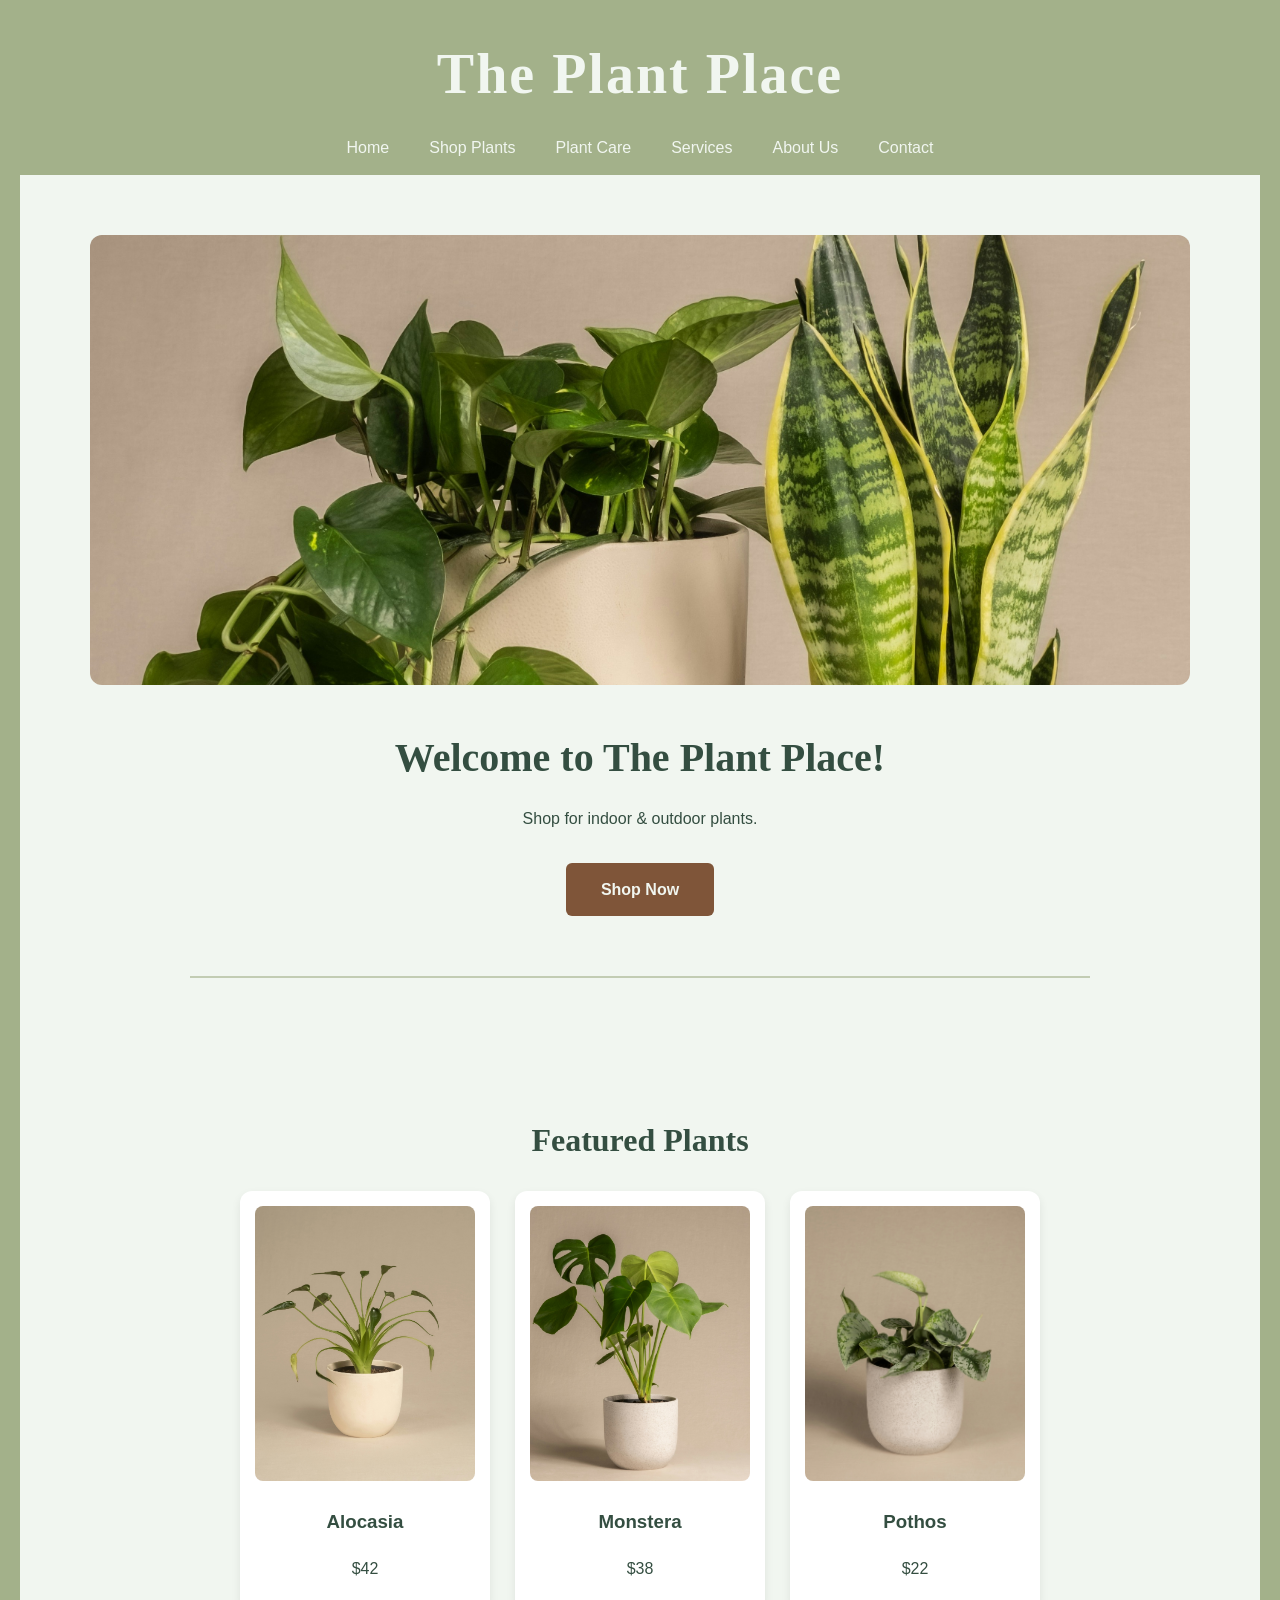
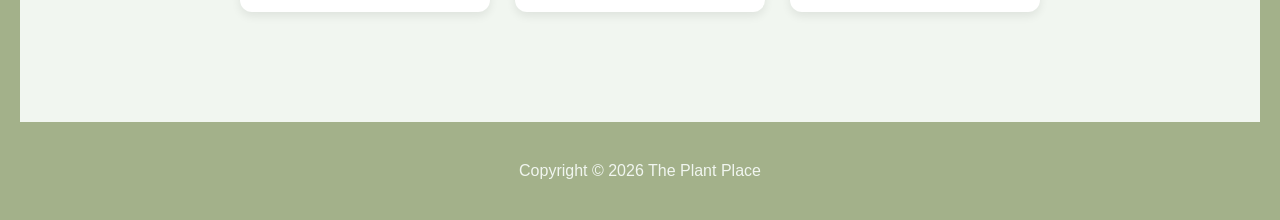
<file: index.html>
<!DOCTYPE html>
<html lang="en">
<head>
  <meta charset="UTF-8">
  <meta name="viewport" content="width=device-width, initial-scale=1.0">
  <title>The Plant Place | Home</title>
  <link rel="stylesheet" href="css/style.css">
</head>
<body>
  <header>
    <h1 class="site-title">The Plant Place</h1>
    <nav>
      <ul>
        <li><a href="index.html">Home</a></li>
        <li><a href="shop.html">Shop Plants</a></li>
        <li><a href="plant-care.html">Plant Care</a></li>
        <li><a href="services.html">Services</a></li>
        <li><a href="about.html">About Us</a></li>
        <li><a href="contact.html">Contact</a></li>
      </ul>
    </nav>
  </header>

  <main>
    <section class="hero">
      <img src="images/hero.jpg" alt="Hero Image" class="hero-img">
      <div class="hero-text">
        <h2>Welcome to The Plant Place!</h2>
        <p>Shop for indoor & outdoor plants.</p>
        <a href="shop.html" class="shop-button">Shop Now</a>
      </div>
    </section>

    <div class="divider"></div>

    <section class="featured">
      <h2>Featured Plants</h2>

      <div class="plant-gallery">

        <article>
          <img src="images/alocasia.jpg" alt="Alocasia">
          <h3>Alocasia</h3>
          <p>$42</p>
        </article>

        <article>
          <img src="images/monstera.jpg" alt="Monstera">
          <h3>Monstera</h3>
          <p>$38</p>
        </article>

        <article>
          <img src="images/pothos.jpg" alt="Pothos">
          <h3>Pothos</h3>
          <p>$22</p>
        </article>

      </div>
    </section>

  </main>

  <footer>
    <p>Copyright © 2026 The Plant Place</p>
  </footer>
</body>
</html>
</file>
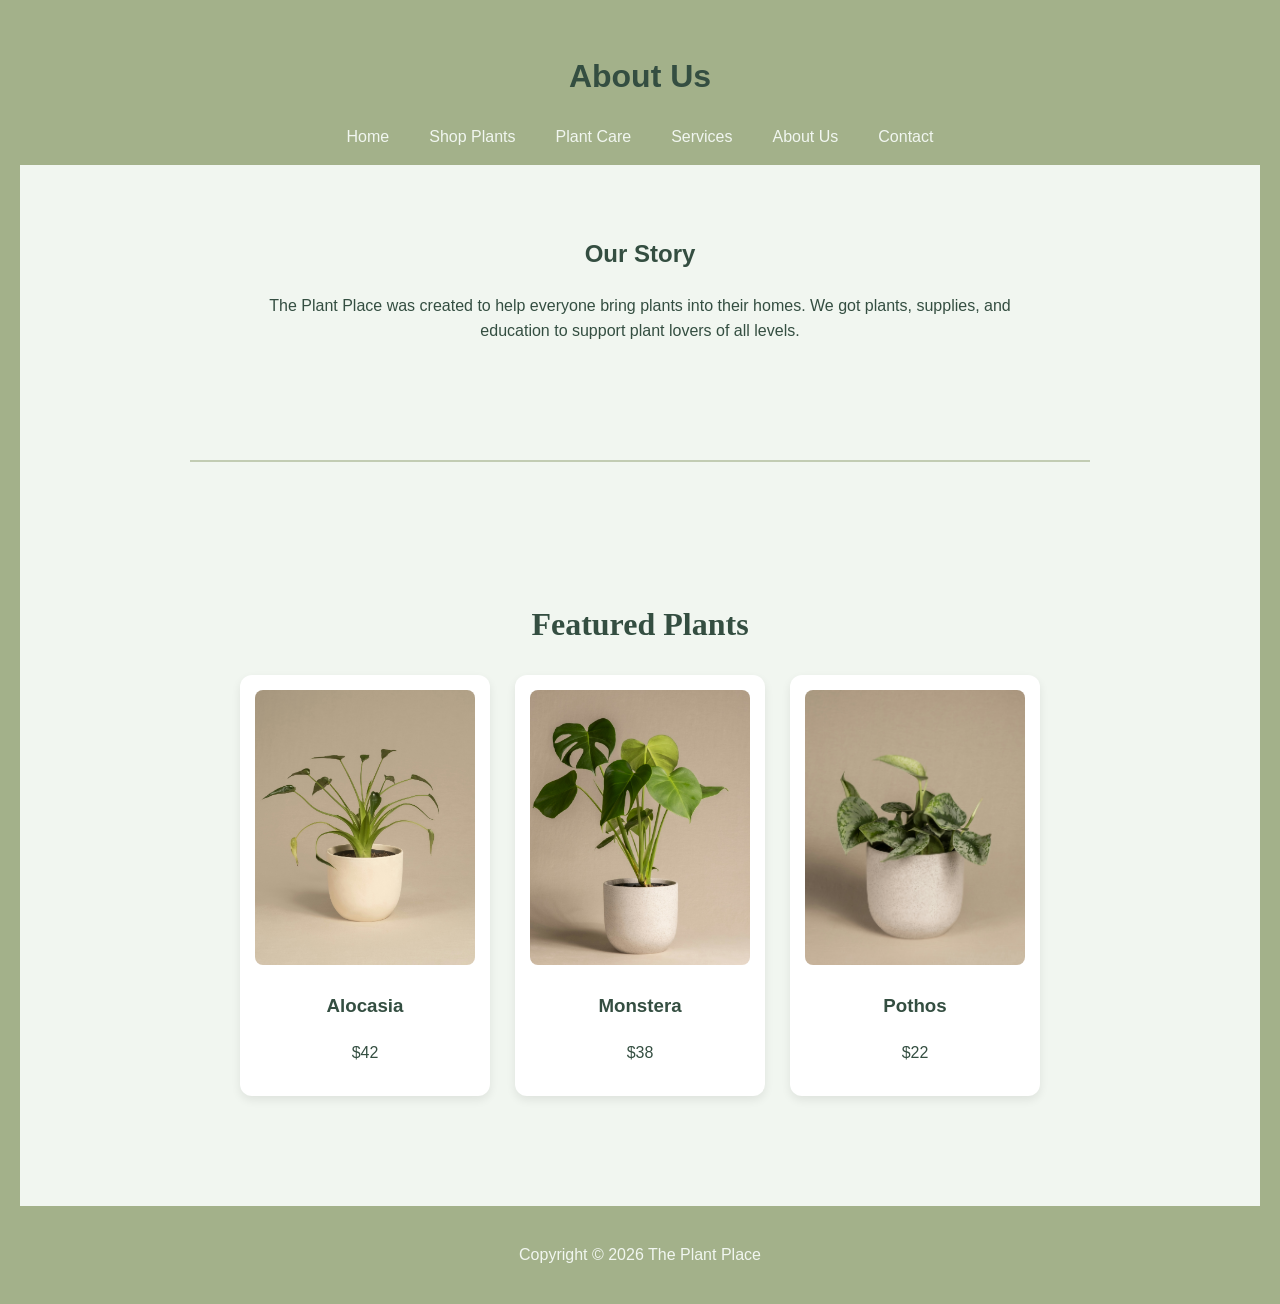
<file: about.html>
<!DOCTYPE html>
<html lang="en">
<head>
  <meta charset="UTF-8">
  <meta name="viewport" content="width=device-width, initial-scale=1.0">
  <title>The Plant Place | About Us</title>
  <link rel="stylesheet" href="css/style.css">
</head>
<body>
  <header>
    <div class="banner">
      <h1>About Us</h1>
    </div>
    <nav>
      <ul>
        <li><a href="index.html">Home</a></li>
        <li><a href="shop.html">Shop Plants</a></li>
        <li><a href="plant-care.html">Plant Care</a></li>
        <li><a href="services.html">Services</a></li>
        <li><a href="about.html">About Us</a></li>
        <li><a href="contact.html">Contact</a></li>
      </ul>
    </nav>
  </header>

  <main>
    <section class="centered-content">
      <h2>Our Story</h2>
      <p>The Plant Place was created to help everyone bring plants into their homes. We got plants, supplies, and education to support plant lovers of all levels.</p>
    </section>

    <div class="divider"></div>

        <section class="featured">
      <h2>Featured Plants</h2>

      <div class="plant-gallery">

        <article>
          <img src="images/alocasia.jpg" alt="Alocasia">
          <h3>Alocasia</h3>
          <p>$42</p>
        </article>

        <article>
          <img src="images/monstera.jpg" alt="Monstera">
          <h3>Monstera</h3>
          <p>$38</p>
        </article>

        <article>
          <img src="images/pothos.jpg" alt="Pothos">
          <h3>Pothos</h3>
          <p>$22</p>
        </article>

      </div>
    </section>

  </main>

  <footer>
    <p>Copyright © 2026 The Plant Place</p>
  </footer>

</body>
</html>
</file>
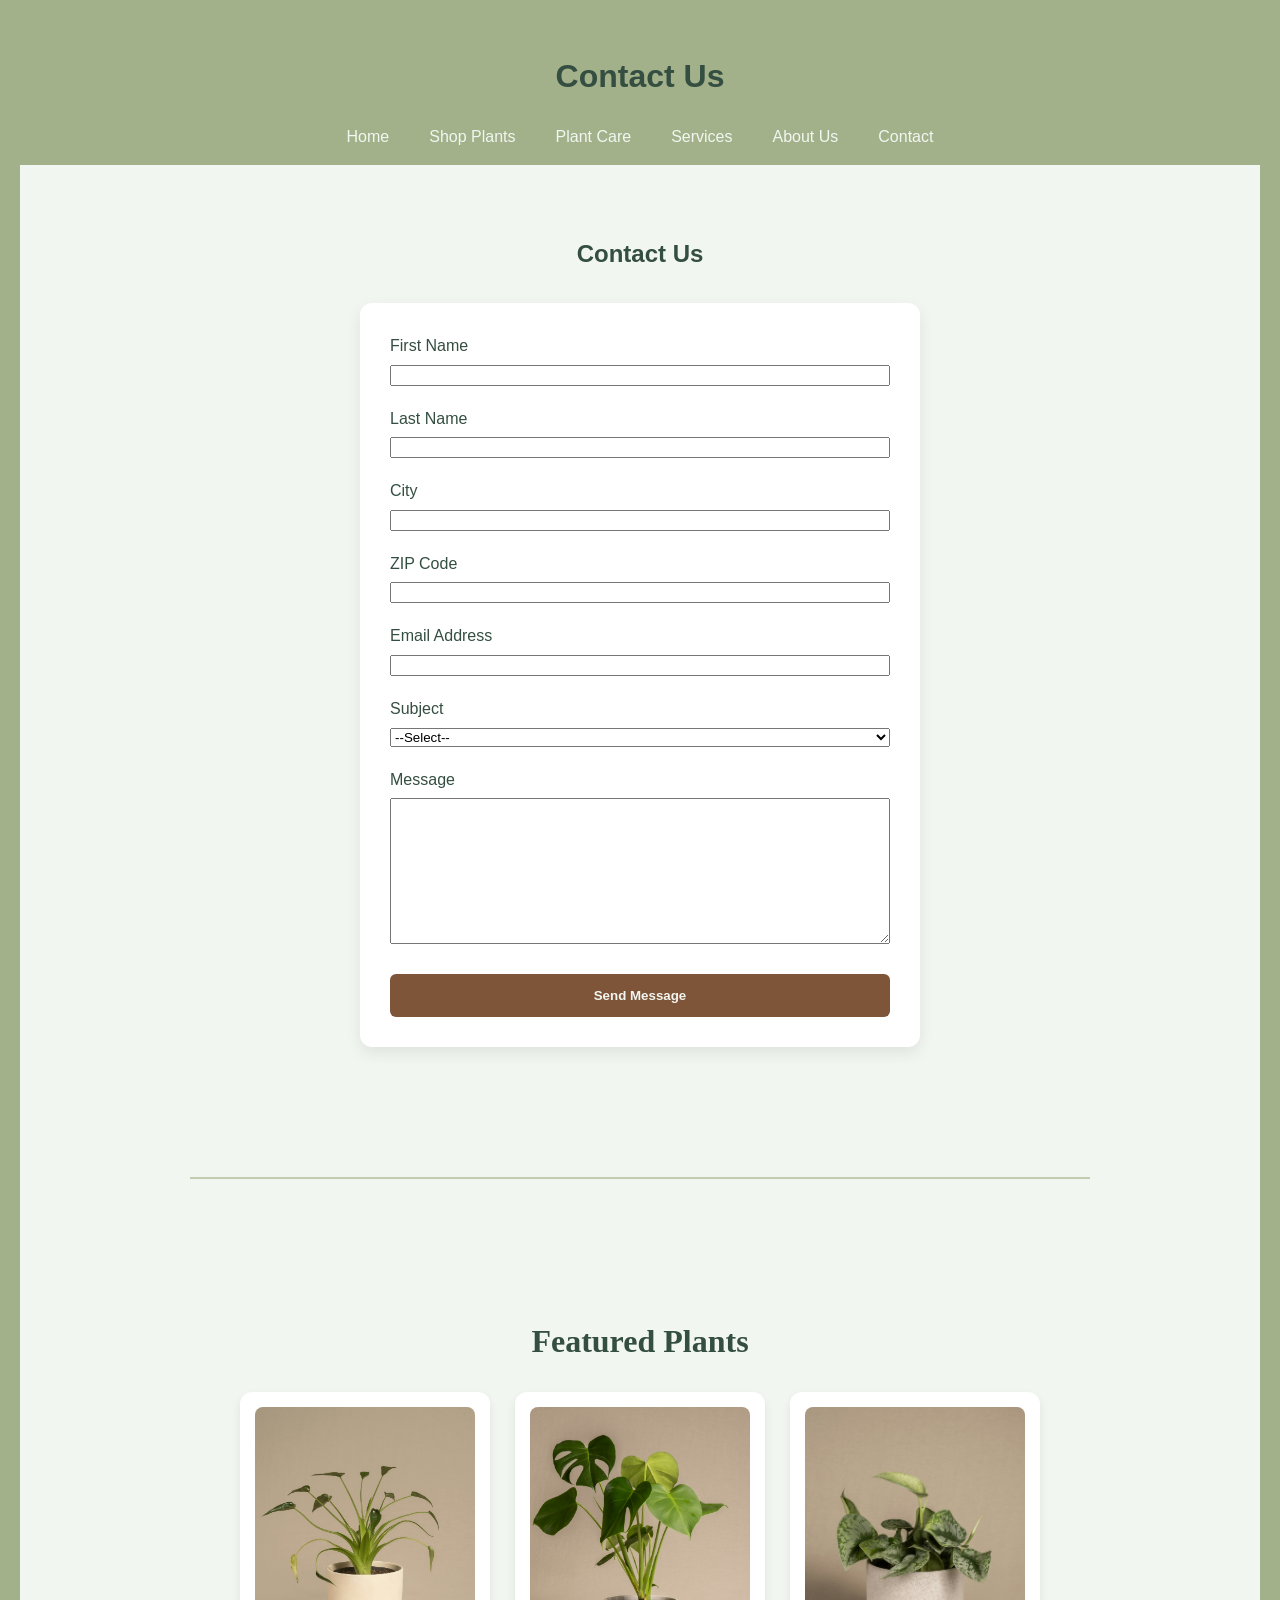
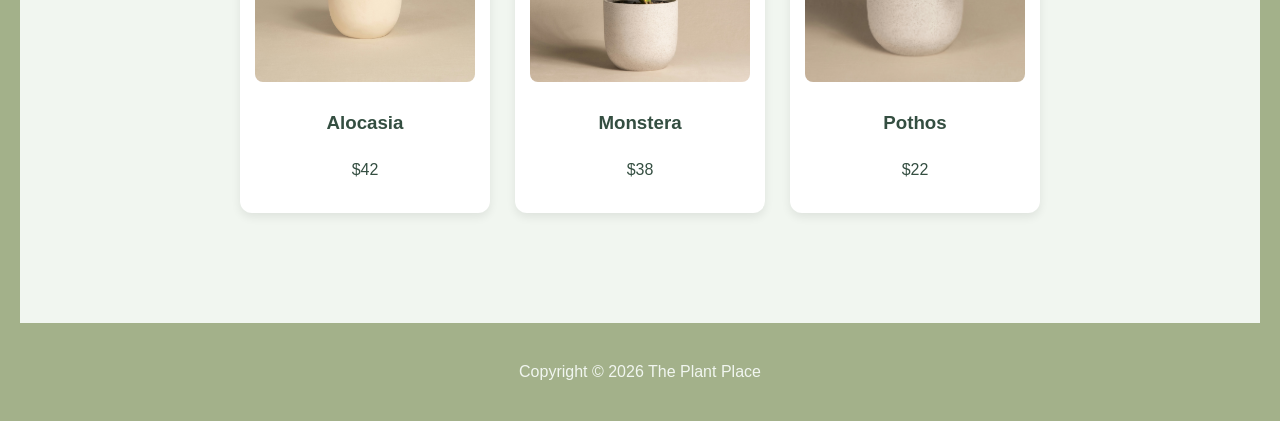
<file: contact.html>
<!DOCTYPE html>
<html lang="en">
<head>
  <meta charset="UTF-8">
  <meta name="viewport" content="width=device-width, initial-scale=1.0">
  <title>The Plant Place | Contact</title>
  <link rel="stylesheet" href="css/style.css">
</head>
<body>
  <header>
    <div class="banner">
      <h1>Contact Us</h1>
    </div>
    <nav>
      <ul>
        <li><a href="index.html">Home</a></li>
        <li><a href="shop.html">Shop Plants</a></li>
        <li><a href="plant-care.html">Plant Care</a></li>
        <li><a href="services.html">Services</a></li>
        <li><a href="about.html">About Us</a></li>
        <li><a href="contact.html">Contact</a></li>
      </ul>
    </nav>
  </header>

  <main>
  <section class="centered-content">
    <h2>Contact Us</h2>

<form class="contact-form" id="contactForm" novalidate>

  <div class="form-group">
    <label for="firstName">First Name</label>
    <input type="text" id="firstName" required>
  </div>

  <div class="form-group">
    <label for="lastName">Last Name</label>
    <input type="text" id="lastName" required>
  </div>

  <div class="form-group">
    <label for="city">City</label>
    <input type="text" id="city" required>
  </div>

  <div class="form-group">
    <label for="zip">ZIP Code</label>
    <input type="text" id="zip" required pattern="[0-9]{5}">
  </div>

  <div class="form-group">
    <label for="email">Email Address</label>
    <input type="email" id="email" required>
  </div>

  <div class="form-group">
    <label for="subject">Subject</label>
    <select id="subject" required>
      <option value="">--Select--</option>
      <option>Plant Question</option>
      <option>Order Inquiry</option>
      <option>Care Help</option>
    </select>
  </div>

  <div class="form-group">
    <label for="message">Message</label>
    <textarea id="message" rows="6" required></textarea>
  </div>

  <button type="submit">Send Message</button>

</form>

  </section>

  <div class="divider"></div>

      <section class="featured">
      <h2>Featured Plants</h2>

      <div class="plant-gallery">

        <article>
          <img src="images/alocasia.jpg" alt="Alocasia">
          <h3>Alocasia</h3>
          <p>$42</p>
        </article>

        <article>
          <img src="images/monstera.jpg" alt="Monstera">
          <h3>Monstera</h3>
          <p>$38</p>
        </article>

        <article>
          <img src="images/pothos.jpg" alt="Pothos">
          <h3>Pothos</h3>
          <p>$22</p>
        </article>

      </div>
    </section>

</main>

  <footer>
    <p>Copyright © 2026 The Plant Place</p>
  </footer>
<script src="js/script.js"></script>
</body>
</html>
</file>
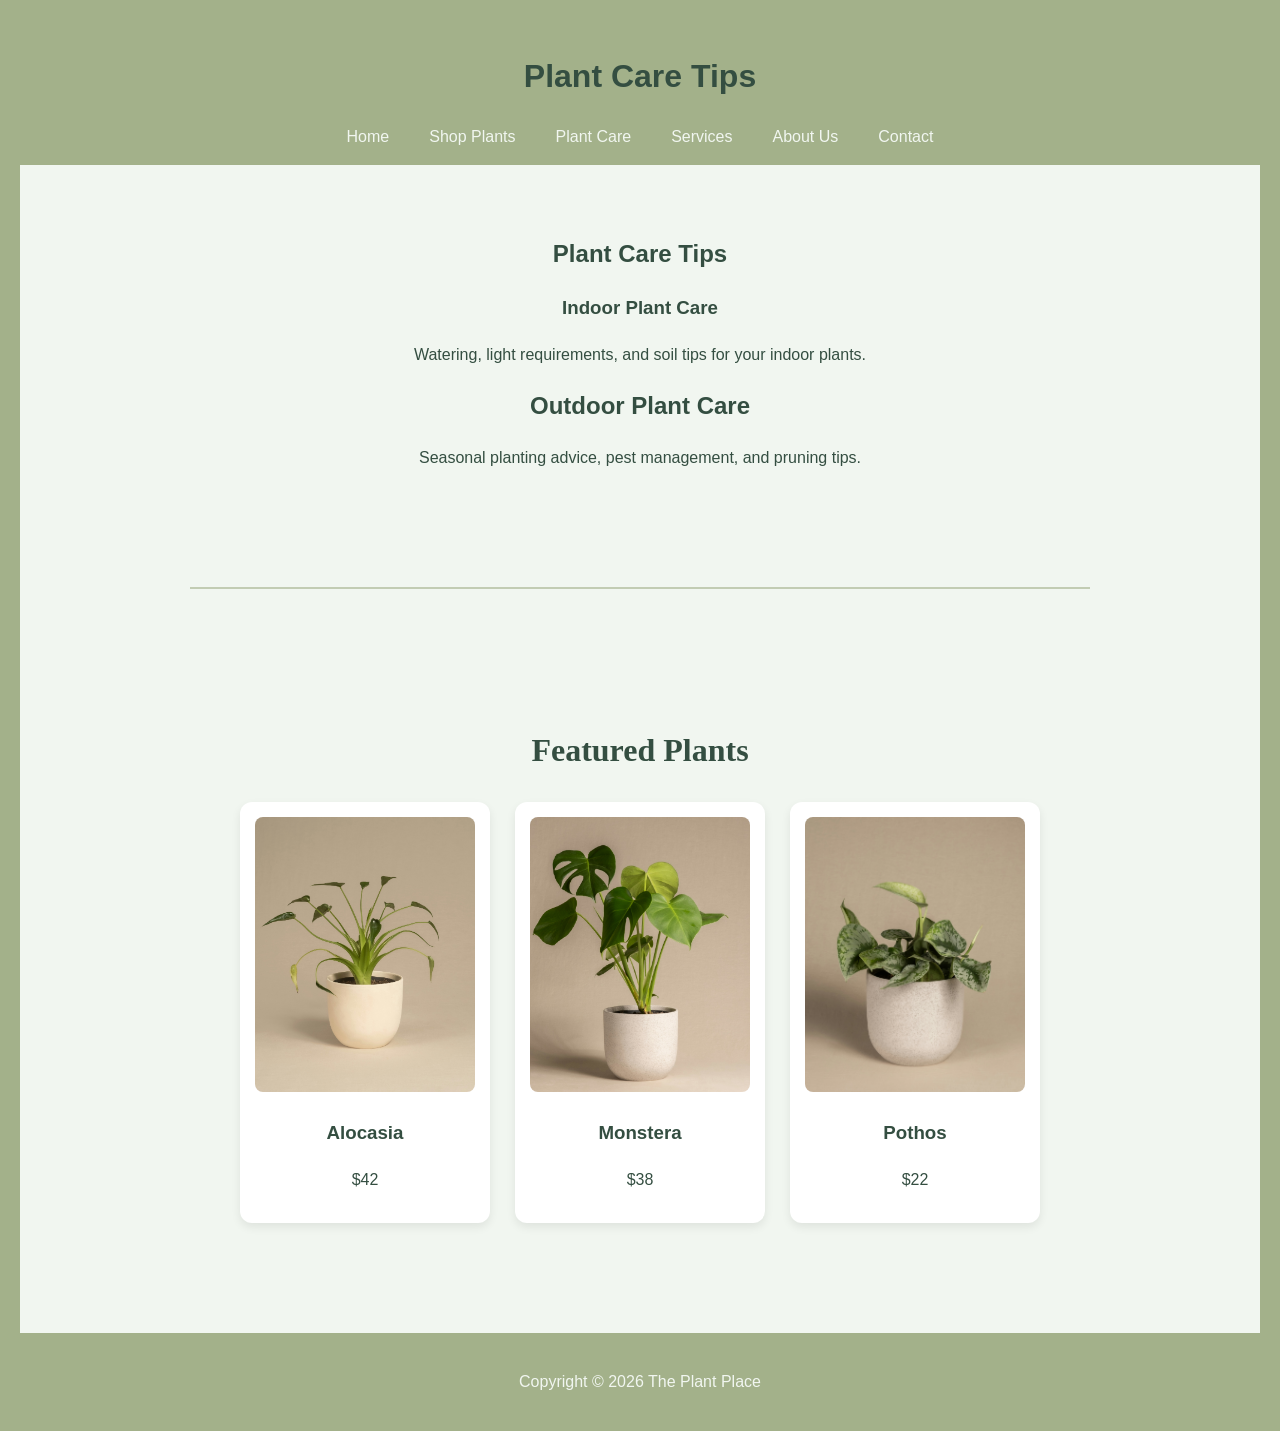
<file: plant-care.html>
<!DOCTYPE html>
<html lang="en">
<head>
  <meta charset="UTF-8">
  <meta name="viewport" content="width=device-width, initial-scale=1.0">
  <title>The Plant Place | Plant Care</title>
  <link rel="stylesheet" href="css/style.css">
</head>
<body>
  <header>
    <div class="banner">
      <h1>Plant Care Tips</h1>
    </div>
    <nav>
      <ul>
        <li><a href="index.html">Home</a></li>
        <li><a href="shop.html">Shop Plants</a></li>
        <li><a href="plant-care.html">Plant Care</a></li>
        <li><a href="services.html">Services</a></li>
        <li><a href="about.html">About Us</a></li>
        <li><a href="contact.html">Contact</a></li>
      </ul>
    </nav>
  </header>

  <main>
    <section class="centered-content">
      <h2>Plant Care Tips</h2>

      <h3>Indoor Plant Care</h3>
      <p>Watering, light requirements, and soil tips for your indoor plants.</p>

      <h2>Outdoor Plant Care</h2>
      <p>Seasonal planting advice, pest management, and pruning tips.</p>
    </section>

    <div class="divider"></div>

        <section class="featured">
      <h2>Featured Plants</h2>

      <div class="plant-gallery">

        <article>
          <img src="images/alocasia.jpg" alt="Alocasia">
          <h3>Alocasia</h3>
          <p>$42</p>
        </article>

        <article>
          <img src="images/monstera.jpg" alt="Monstera">
          <h3>Monstera</h3>
          <p>$38</p>
        </article>

        <article>
          <img src="images/pothos.jpg" alt="Pothos">
          <h3>Pothos</h3>
          <p>$22</p>
        </article>

      </div>
    </section>

  </main>

  <footer>
    <p>Copyright © 2026 The Plant Place</p>
  </footer>
</body>
</html>
</file>
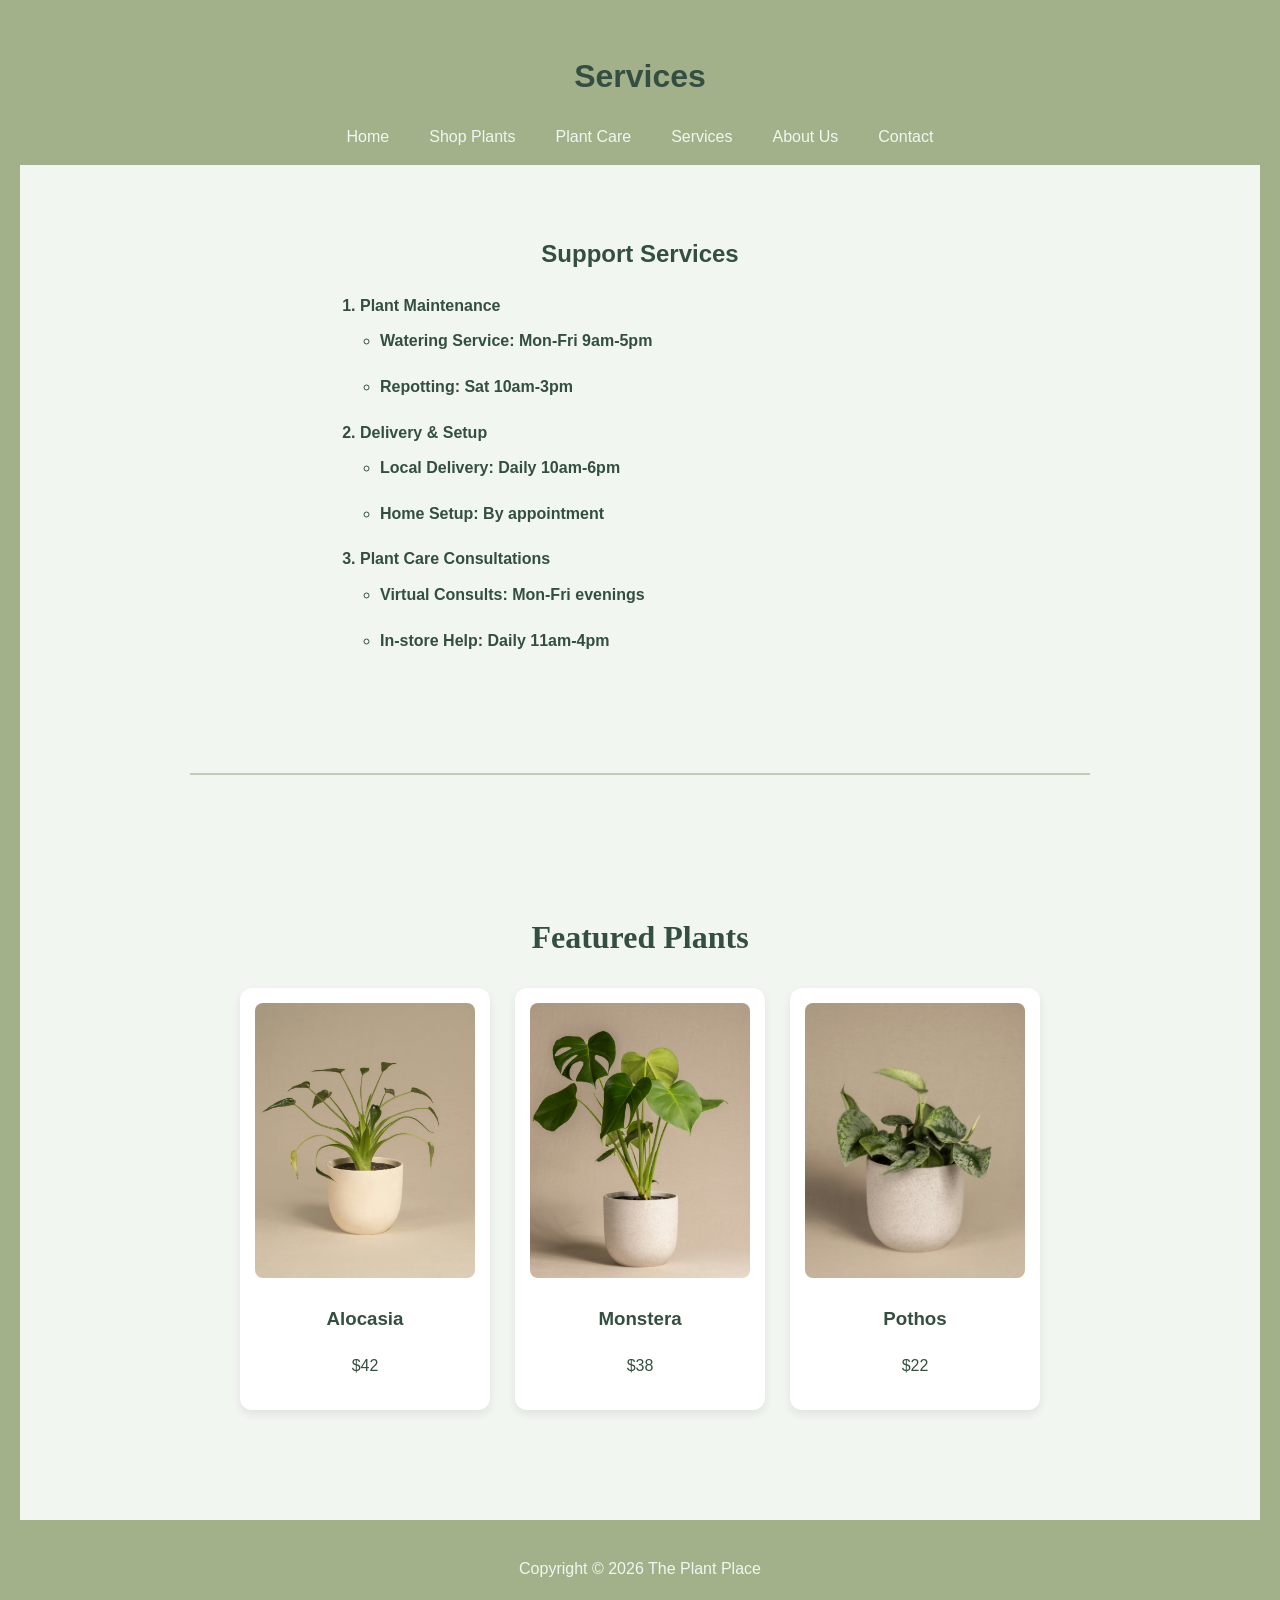
<file: services.html>
<!DOCTYPE html>
<html lang="en">
<head>
  <meta charset="UTF-8">
  <meta name="viewport" content="width=device-width, initial-scale=1.0">
  <title>The Plant Place | Services</title>
  <link rel="stylesheet" href="css/style.css">
</head>
<body>
    <header>
    <div class="banner">
        <h1>Services</h1>
    </div>
    <nav>
        <ul>
        <li><a href="index.html">Home</a></li>
        <li><a href="shop.html">Shop Plants</a></li>
        <li><a href="plant-care.html">Plant Care</a></li>
        <li><a href="services.html">Services</a></li>
        <li><a href="about.html">About Us</a></li>
        <li><a href="contact.html">Contact</a></li>
        </ul>
    </nav>
    </header>

    <main>
    <section class="centered-content">
        <h2>Support Services</h2>

        <ol class="services-list">

        <li>
            Plant Maintenance
            <ul>
            <li>Watering Service: Mon-Fri 9am-5pm</li>
            <li>Repotting: Sat 10am-3pm</li>
            </ul>
        </li>

        <li>
            Delivery & Setup
            <ul>
            <li>Local Delivery: Daily 10am-6pm</li>
            <li>Home Setup: By appointment</li>
            </ul>
        </li>

        <li>
            Plant Care Consultations
            <ul>
            <li>Virtual Consults: Mon-Fri evenings</li>
            <li>In-store Help: Daily 11am-4pm</li>
            </ul>
        </li>

        </ol>

    </section>

    <div class="divider"></div>

        <section class="featured">
      <h2>Featured Plants</h2>

      <div class="plant-gallery">

        <article>
          <img src="images/alocasia.jpg" alt="Alocasia">
          <h3>Alocasia</h3>
          <p>$42</p>
        </article>

        <article>
          <img src="images/monstera.jpg" alt="Monstera">
          <h3>Monstera</h3>
          <p>$38</p>
        </article>

        <article>
          <img src="images/pothos.jpg" alt="Pothos">
          <h3>Pothos</h3>
          <p>$22</p>
        </article>

      </div>
    </section>

    </main>

    <footer>
    <p>Copyright © 2026 The Plant Place</p>
    </footer>

</body>
</html>
</file>
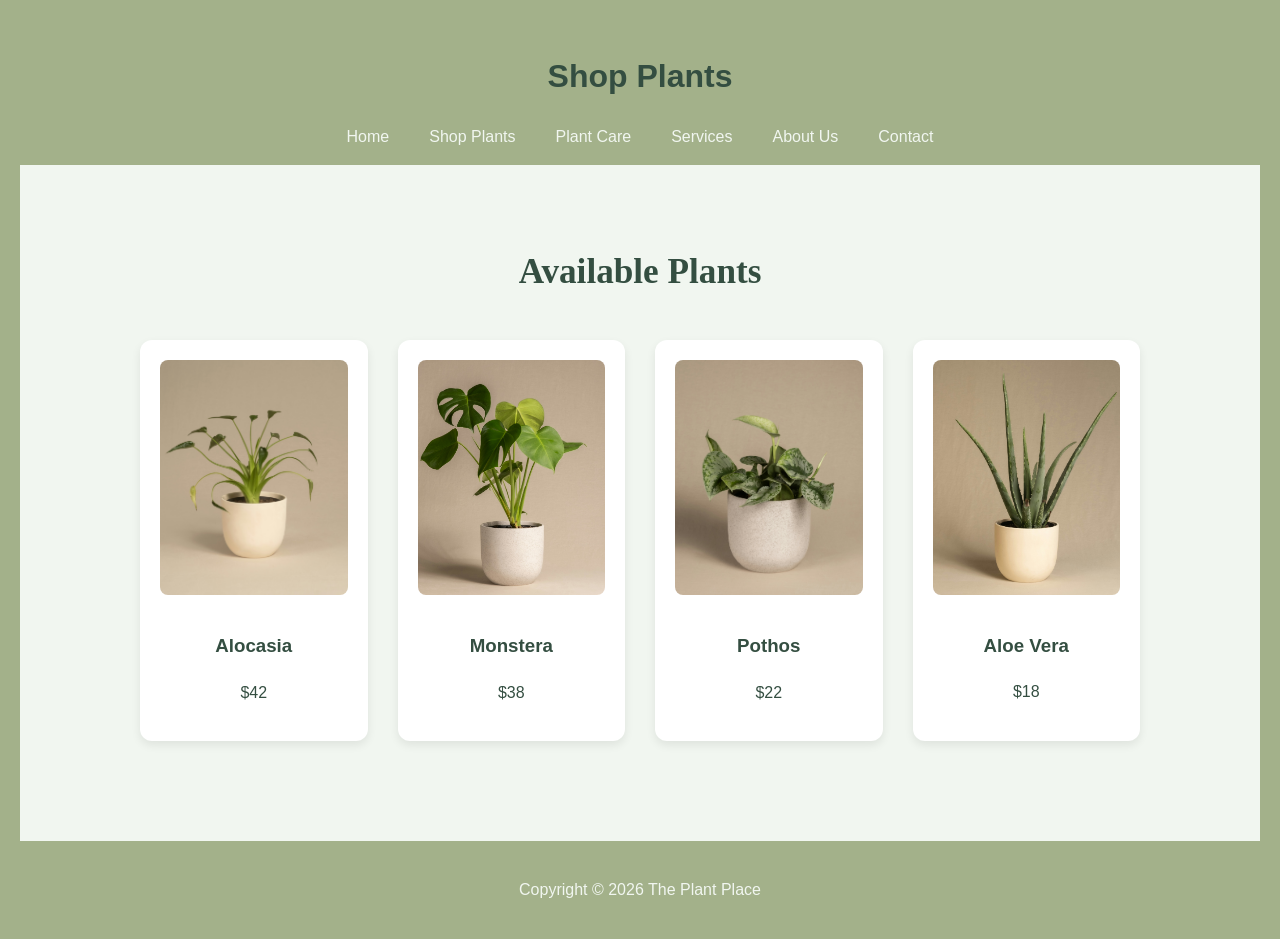
<file: shop.html>
<!DOCTYPE html>
<html lang="en">
<head>
  <meta charset="UTF-8">
  <meta name="viewport" content="width=device-width, initial-scale=1.0">
  <title>The Plant Place | Shop Plants</title>
  <link rel="stylesheet" href="css/style.css">
</head>
<body>
  <header>
    <div class="banner">
      <h1>Shop Plants</h1>
    </div>
    <nav>
      <ul>
        <li><a href="index.html">Home</a></li>
        <li><a href="shop.html">Shop Plants</a></li>
        <li><a href="plant-care.html">Plant Care</a></li>
        <li><a href="services.html">Services</a></li>
        <li><a href="about.html">About Us</a></li>
        <li><a href="contact.html">Contact</a></li>
      </ul>
    </nav>
  </header>

  <main>
    <section class="shop-section">
      <h2>Available Plants</h2>

      <div class="plant-grid">

        <article class="plant-card">
          <img src="images/alocasia.jpg" alt="Alocasia">
          <h3>Alocasia</h3>
          <p>$42</p>
        </article>
        
        <article class="plant-card">
          <img src="images/monstera.jpg" alt="Monstera">
          <h3>Monstera</h3>
          <p>$38</p>
        </article>

        <article class="plant-card">
          <img src="images/pothos.jpg" alt="Pothos">
          <h3>Pothos</h3>
          <p>$22</p>
        </article>
        
        <article class="plant-card">
          <img src="images/aloe.jpg" alt="Aloe Vera">
          <h3>Aloe Vera</h3>
          <p>$18</p>
        </article>

      </div>
    </section>
  </main>

  <footer>
    <p>Copyright © 2026 The Plant Place</p>
  </footer>
</body>
</html>
</file>
<file: css/style.css>
/*Global Styles*/

body {
  margin: 0;
  padding: 0;
  font-family: 'Montserrat', sans-serif;
  background-color: #F1F6F0;
  border-left: 20px solid #A3B18A;
  border-right: 20px solid #A3B18A;
  color: #344E41;
  line-height: 1.6;
}

/*Header & Banner*/

header {
  background-color: #A3B18A;
  text-align: center;
  padding: 30px 0 15px 0;
}

.site-title {
  font-family: 'Cormorant Garamond', serif;
  font-size: 3.5rem;
  margin: 0;
  color: #F1F6F0;
  letter-spacing: 2px;
}

/*Navigation*/

nav ul {
  list-style: none;
  display: flex;
  justify-content: center;
  padding: 0;
  margin: 15px 0 0 0;
}

nav ul li {
  margin: 0 20px;
}

nav ul li a {
  text-decoration: none;
  color: #F1F6F0;
  font-weight: 500;
  font-size: 1rem;
  transition: color 0.3s ease;
}

nav ul li a:hover {
  color: #7F5539;
}

/*Hero Section*/

.hero {
  max-width: 1100px;
  margin: 60px auto;
  text-align: center;
}

.hero-img {
  width: 100%;
  max-height: 450px;
  object-fit: cover;
  border-radius: 12px;
}

.hero-text {
  margin-top: 20px;
}

.hero-text h2 {
  font-family: 'Cormorant Garamond', serif;
  font-size: 2.5rem;
  margin-bottom: 10px;
}

.shop-button {
  display: inline-block;
  margin-top: 15px;
  padding: 14px 35px;
  background-color: #7F5539;
  color: #F1F6F0;
  text-decoration: none;
  border-radius: 6px;
  font-weight: 600;
  transition: background-color 0.3s ease;
}

.shop-button:hover {
  background-color: #6A442C;
}

/*Featured Plants*/

.featured {
  padding: 60px 20px;
  text-align: center;
  max-width: 1100px;
  margin: 0 auto;
}

.featured h2 {
  font-family: 'Cormorant Garamond', serif;
  font-size: 2rem;
  margin-bottom: 25px;
}

.plant-gallery {
  display: flex;
  justify-content: center;
  gap: 25px;
  flex-wrap: wrap;
}

.plant-gallery article {
  background-color: #FFFFFF;
  padding: 15px;
  border-radius: 12px;
  width: 220px;
  box-shadow: 0 4px 10px rgba(0,0,0,0.08);
  transition: transform 0.3s ease;
}

.plant-gallery article:hover {
  transform: translateY(-5px);
}

.plant-gallery img {
  width: 100%;
  border-radius: 8px;
}

/*Shop Page Grid*/

.shop-section {
  text-align: center;
  padding: 50px 20px;
}

.shop-section h2 {
  font-family: 'Cormorant Garamond', serif;
  font-size: 2.2rem;
  margin-bottom: 40px;
}

.plant-grid {
  display: grid;
  grid-template-columns: repeat(auto-fit, minmax(220px, 1fr));
  gap: 30px;
  max-width: 1000px;
  margin: 0 auto; 
}

.plant-card {
  background-color: #FFFFFF;
  padding: 20px;
  border-radius: 12px;
  box-shadow: 0 4px 10px rgba(0,0,0,0.08);
  transition: transform 0.3s ease;
}

.plant-card:hover {
  transform: translateY(-5px);
}

.plant-card img {
  width: 100%;
  border-radius: 8px;
  margin-bottom: 10px;
}

/*Footer*/

footer {
  background-color: #A3B18A;
  color: #F1F6F0;
  text-align: center;
  padding: 20px;
  margin-top: 50px;
}

/*Responsive Design */

@media (max-width: 768px) {
  nav ul {
    flex-direction: column;
  }

  .plant-gallery {
    flex-direction: column;
    align-items: center;
  }

  .hero-img {
    width: 95%;
  }
}

/*Centered Content Pages*/

.centered-content {
  max-width: 800px;
  margin: 0 auto;
  padding: 50px 20px;
  text-align: center;
}

/*divider*/

.divider {
  height: 2px;
  background-color: #A3B18A;
  width: 80%;
  max-width: 900px;
  margin: 50px auto;
  opacity: 0.6;
}

/*Services List*/

.services-list {
  text-align: left;
  max-width: 600px;
  margin: 0 auto;
}

.services-list li {
  margin-bottom: 20px;
  font-weight: 600;
}

.services-list ul {
  margin-top: 10px;
  padding-left: 20px;
  font-weight: 400;
}

/*Contact Form*/

.contact-form {
  background-color: #ffffff;
  padding: 30px;
  border-radius: 12px;
  max-width: 500px;
  margin: 30px auto;
  box-shadow: 0 6px 15px rgba(0,0,0,0.08);

  display: flex;
  flex-direction: column;
  gap: 20px;
}

/* Each label + input pair */
.form-group {
  display: flex;
  flex-direction: column;
  gap: 6px;
  text-align: left;
  font-weight: 500;
}

/* Inputs */
.contact-form input:focus,
.contact-form select:focus,
.contact-form textarea:focus {
  outline: none;
  border-color: #A3B18A;
  box-shadow: 0 0 5px rgba(163, 177, 138, 0.5);
  padding: 12px;
  border-radius: 6px;
  border: 1px solid #ccc;
  font-family: 'Montserrat', sans-serif;
  font-size: 1rem;
  width: 100%;
  box-sizing: border-box;
}

/* message box */
.contact-form textarea {
  min-height: 140px;
  resize: vertical;
}

/* Button */
.contact-form button {
  background-color: #7F5539;
  color: #F1F6F0;
  padding: 14px;
  border: none;
  border-radius: 6px;
  font-weight: 600;
  cursor: pointer;
  margin-top: 10px;
  transition: background-color 0.3s ease;
}

.contact-form button:hover {
  background-color: #6A442C;
}
</file>
